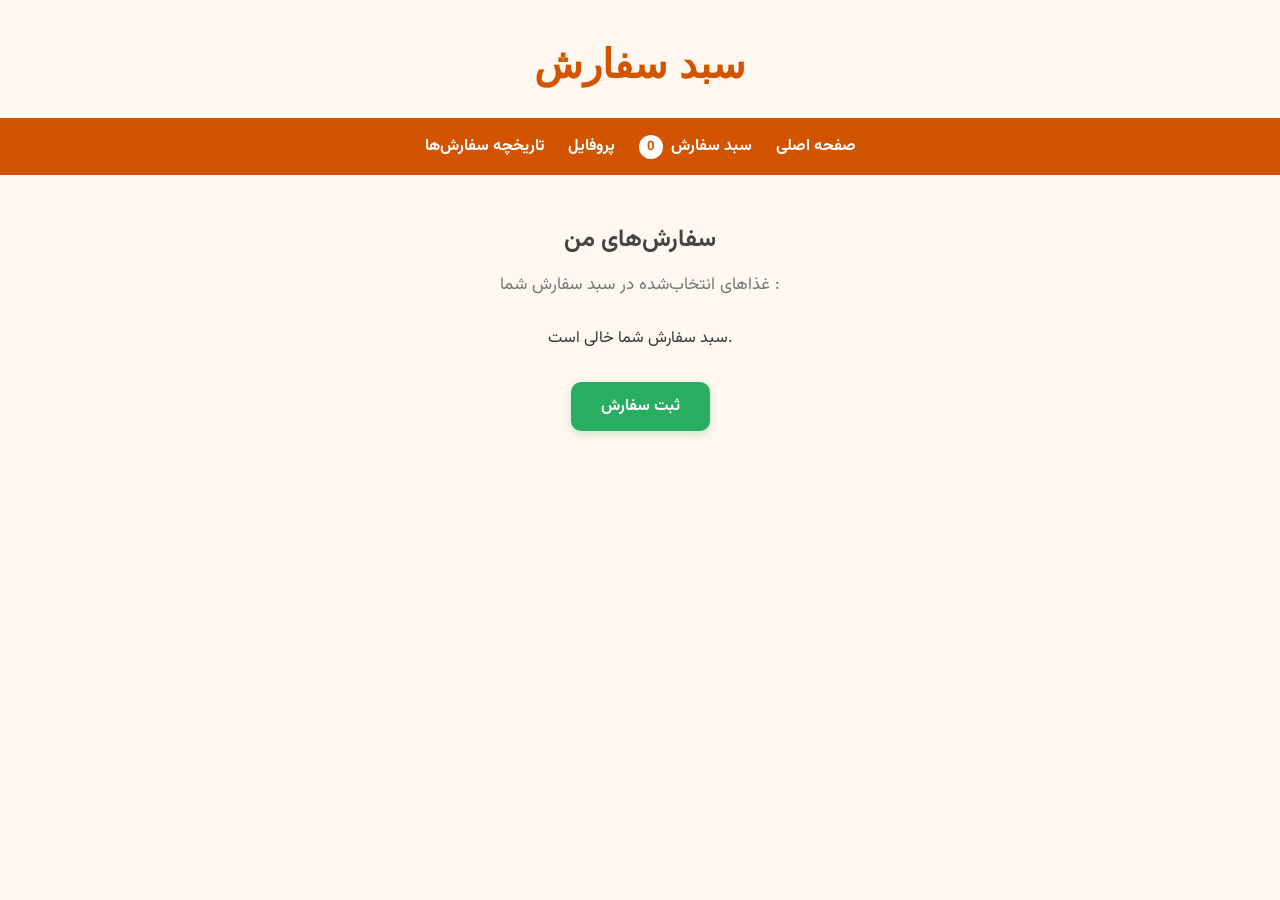
<file: food_order-master/cart.html>
<!DOCTYPE html>
<html lang="fa" dir="rtl">
<head>
    <title>سبد سفارش</title>
    <link rel="stylesheet" href="style-polished.css">
</head>

<body>

    <h1>سبد سفارش</h1>
<nav>
    <a href="index.html">صفحه اصلی</a>

    <a href="cart.html">
    سبد سفارش
    <span id="cart-count">0</span>
    </a>

    <a href="profile.html">پروفایل</a>
    <a href="orders.html">تاریخچه سفارش‌ها</a>
</nav>

<h2>سفارش‌های من</h2>
<p>: غذاهای انتخاب‌شده در سبد سفارش شما</p>
<div id="cart-container"></div>
<h2 id="total-price" class="total-price"></h2>
<button class="order-button">ثبت سفارش</button>

<script src="cart.js"></script>
<script src="cart-count.js"></script>
</body>
</html>
</file>
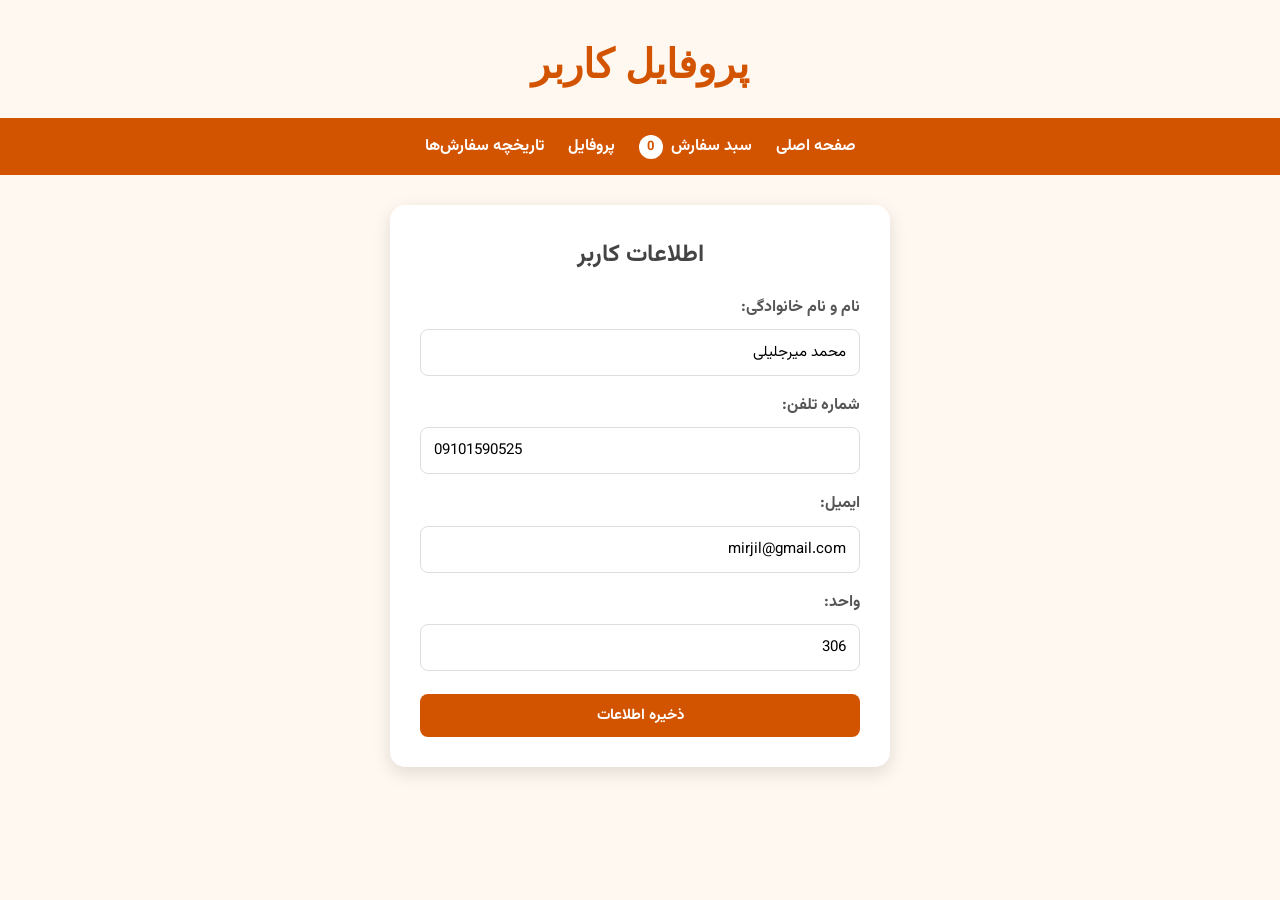
<file: food_order-master/profile.html>
<!DOCTYPE html>
<html lang="fa" dir="rtl">

<head>
    <meta charset="UTF-8">
    <meta name="viewport" content="width=device-width, initial-scale=1.0">

    <title>پروفایل کاربر</title>

    <link rel="stylesheet" href="style-polished.css">
</head>

<body>

    <h1>پروفایل کاربر</h1>

    <nav>
        <a href="index.html">صفحه اصلی</a>

        <a href="cart.html">
           سبد سفارش
           <span id="cart-count">0</span>
        </a>
        
        <a href="profile.html">پروفایل</a>
        <a href="orders.html">تاریخچه سفارش‌ها</a>
    </nav>


    <div class="profile-card">

        <h2>اطلاعات کاربر</h2>


        <!--
            فرم اطلاعات کاربر
            در مرحله بعد با JavaScript
            صحت اطلاعات واردشده را بررسی می‌کنیم.
        -->
        <form id="profile-form">


            <!-- نام و نام خانوادگی -->
            <label for="full-name">
                نام و نام خانوادگی:
            </label>

            <input
                type="text"
                id="full-name"
                value="محمد میرجلیلی"
                required
            >


            <!-- شماره تلفن -->
            <label for="phone">
                شماره تلفن:
            </label>

            <input
                type="tel"
                id="phone"
                value="09101590525"
                required
            >


            <!-- ایمیل -->
            <label for="email">
                ایمیل:
            </label>

            <input
                type="email"
                id="email"
                value="mirjil@gmail.com"
                required
            >


            <!-- واحد -->
            <label for="department">
                واحد:
            </label>

            <input
                type="text"
                id="department"
                value="306"
                required
            >


            <!-- دکمه ثبت -->
            <button type="submit">
                ذخیره اطلاعات
            </button>

        </form>

    </div>


    <!-- JavaScript فرم -->
    <script src="profile.js"></script>
<script src="cart-count.js"></script>
</body>
</html>
</file>
<file: food_order-master/style-polished.css>
@import url("https://fonts.googleapis.com/css2?family=Estedad:wght@700;900&family=Vazirmatn:wght@400;500;700&display=swap");

/* =========================
   تنظیمات پایه
   ========================= */

* {
  box-sizing: border-box;
}

html {
  direction: rtl;
}

body {
  margin: 0;
  font-family: "Vazirmatn", sans-serif;
  background-color: #fff8f0;
  color: #333;
  line-height: 1.7;
}

h1 {
  margin: 30px 20px 20px;
  color: #d35400;
  font-family: "Estedad", sans-serif;
  font-size: 40px;
  font-weight: 900;
  text-align: center;
}

h2 {
  margin: 45px 20px 10px;
  color: #444;
  text-align: center;
}

h2 + p {
  margin: 0 auto 25px;
  color: #777;
  font-size: 17px;
  text-align: center;
}

/* =========================
   منوی اصلی
   ========================= */

nav {
  display: flex;
  justify-content: center;
  align-items: center;
  flex-wrap: wrap;
  gap: 8px 24px;
  padding: 15px 20px;
  margin-bottom: 30px;
  background-color: #d35400;
}

nav a {
  color: white;
  text-decoration: none;
  font-weight: 700;
  transition: color 0.2s;
}

nav a:hover {
  color: #ffe0b2;
}

#cart-count {
  display: inline-flex;
  align-items: center;
  justify-content: center;
  min-width: 24px;
  height: 24px;
  padding: 0 6px;
  margin-right: 4px;
  border-radius: 50%;
  background-color: white;
  color: #d35400;
  font-size: 13px;
  font-weight: 700;
}

/* =========================
   دسته‌بندی‌ها
   ========================= */

.category-container {
  display: flex;
  justify-content: center;
  align-items: center;
  flex-wrap: wrap;
  gap: 20px;
  width: min(900px, 90%);
  margin: 30px auto;
}

.category {
  display: flex;
  flex-direction: column;
  justify-content: center;
  align-items: center;
  width: 120px;
  height: 120px;
  padding: 10px;
  background-color: white;
  border: 2px solid transparent;
  border-radius: 20px;
  box-shadow: 0 4px 12px rgba(0, 0, 0, 0.12);
  cursor: pointer;
  transition: 0.25s;
}

.category span {
  font-size: 35px;
}

.category p {
  margin: 8px 0 0;
  font-weight: 700;
  text-align: center;
}

.category:hover {
  transform: translateY(-5px);
}

.category.active {
  background-color: #fff3e0;
  border-color: #ff9800;
  box-shadow: 0 8px 22px rgba(255, 152, 0, 0.28);
  transform: translateY(-5px) scale(1.03);
}

.category.active span {
  transform: scale(1.15);
}

.clear-filter {
  transform: scale(0.96);
}

/* =========================
   بخش غذاهای امروز و جستجو
   ========================= */

.today-section {
  margin-top: 40px;
}

.section-title {
  color: #d35400;
  font-size: 30px;
  font-weight: 700;
}

#search-input {
  display: block;
  width: min(420px, 90%);
  padding: 13px 18px;
  margin: 20px auto 30px;
  border: 1px solid #ddd;
  border-radius: 12px;
  outline: none;
  background-color: white;
  color: #333;
  font-family: inherit;
  font-size: 16px;
  text-align: right;
  transition: 0.2s;
}

#search-input:focus {
  border-color: #e67e22;
  box-shadow: 0 0 0 3px rgba(230, 126, 34, 0.12);
}


/* منوی مرتب‌سازی قیمت غذاها */
#sort-select {
    background-color: #ffffff;
    color: #4b382b;
    border: 1px solid #e5d5c7;
    border-radius: 10px;
    padding: 10px 14px;
    padding-left: 38px;
    padding-right: 14px;
    font-family: inherit;
    font-size: 14px;
    cursor: pointer;
    outline: none;
    max-width: 100%;
    box-sizing: border-box;
    direction: rtl;

    appearance: none;
    -webkit-appearance: none;

    background-image: url("data:image/svg+xml,%3Csvg xmlns='http://www.w3.org/2000/svg' width='16' height='16' viewBox='0 0 24 24' fill='none' stroke='%23704c39' stroke-width='2' stroke-linecap='round' stroke-linejoin='round'%3E%3Cpath d='m6 9 6 6 6-6'/%3E%3C/svg%3E");
    background-repeat: no-repeat;
    background-position: left 14px center;

    transition: border-color 0.2s ease, box-shadow 0.2s ease;
}

#sort-select:hover {
    border-color: #d9a47f;
}

#sort-select:focus {
    border-color: #d35400;
    box-shadow: 0 0 0 3px rgba(211, 84, 0, 0.10);
}

#sort-select option {
    background-color: #ffffff;
    color: #4b382b;
}



/* =========================
   کارت‌های غذا
   ========================= */

.food-container {
  display: grid;
  grid-template-columns: repeat(auto-fit, minmax(250px, 1fr));
  gap: 25px;
  width: min(1200px, 90%);
  margin: 30px auto;
}

.food-card {
  display: flex;
  flex-direction: column;
  align-items: center;
  padding: 18px;
  background-color: white;
  border-radius: 15px;
  box-shadow: 0 4px 12px rgba(0, 0, 0, 0.12);
  text-align: center;
  transition:
    transform 0.25s,
    box-shadow 0.25s;
}

.food-card:hover {
  transform: translateY(-5px);
  box-shadow: 0 8px 18px rgba(0, 0, 0, 0.16);
}

.food-card h3 {
  margin: 5px 0 12px;
  color: #d35400;
  font-size: 22px;
  font-weight: 700;
}

.food-card img {
  width: 100%;
  height: 200px;
  object-fit: cover;
  border-radius: 12px;
  transition: transform 0.25s;
}

.food-card img:hover {
  transform: scale(1.02);
}

.food-card p {
  margin: 10px 0;
  color: #555;
  font-weight: 400;
}

.food-card > p:first-of-type {
  min-height: 48px;
}

.price {
  margin: 12px 0;
  color: #d35400;
  font-size: 22px;
  font-weight: 700;
}

.available,
.unavailable {
  display: inline-block;
  padding: 5px 10px;
  margin: 8px auto;
  border-radius: 20px;
  font-weight: 700;
}

.available {
  color: #27ae60;
  background-color: #eafaf1;
}

.unavailable {
  color: #c0392b;
  background-color: #fdecea;
}

.details-button {
  display: inline-block;
  width: fit-content;
  margin-top: 5px;
  color: #d35400;
  font-size: 14px;
  text-decoration: none;
  transition: 0.2s;
}

.details-button:hover {
  text-decoration: underline;
}

/* =========================
   دکمه‌ها
   ========================= */

button {
  padding: 10px 20px;
  border: none;
  border-radius: 8px;
  background-color: #d35400;
  color: white;
  cursor: pointer;
  font-family: inherit;
  font-size: 15px;
  font-weight: 700;
  transition: 0.25s;
}

button:hover {
  background-color: #e67e22;
}

.add-to-cart {
  width: 160px;
  margin-top: auto;
  padding: 10px 15px;
}

.add-to-cart:hover {
  transform: translateY(-2px);
}

.disabled-button {
  width: 160px;
  margin-top: 18px;
  background-color: #999;
  cursor: not-allowed;
}

.disabled-button:hover {
  background-color: #999;
}

/* =========================
   سبد سفارش
   ========================= */

#cart-container {
  width: 100%;
  text-align: center;
}

.cart-item {
  display: flex;
  align-items: center;
  justify-content: space-between;
  gap: 20px;
  width: min(900px, 90%);
  min-height: 80px;
  padding: 14px 20px;
  margin: 12px auto;
  background-color: white;
  border-radius: 12px;
  box-shadow: 0 3px 10px rgba(0, 0, 0, 0.1);
  transition: 0.25s;
}

.cart-item:hover {
  transform: translateY(-2px);
  box-shadow: 0 6px 15px rgba(0, 0, 0, 0.14);
}

.cart-item h3 {
  min-width: 140px;
  margin: 0;
  color: #d35400;
  font-size: 19px;
  font-weight: 700;
  text-align: right;
}

.cart-item p {
  min-width: 150px;
  margin: 0;
  color: #555;
  font-size: 15px;
  text-align: center;
  white-space: nowrap;
}

.cart-food-price {
  color: #d35400;
  font-weight: 700;
}

.quantity-control {
  display: flex;
  align-items: center;
  justify-content: center;
  gap: 10px;
  min-width: 110px;
}

.quantity-control button {
  display: flex;
  align-items: center;
  justify-content: center;
  width: 32px;
  height: 32px;
  padding: 0;
  border-radius: 8px;
  background-color: #f57c00;
  font-size: 20px;
  box-shadow: 0 2px 6px rgba(0, 0, 0, 0.15);
}

.quantity-control button:hover {
  background-color: #e65100;
  transform: translateY(-2px);
}

.quantity-control span {
  min-width: 25px;
  font-weight: 700;
  text-align: center;
}

.remove-button {
  margin-top: 0;
  padding: 7px 14px;
  background-color: #e57373;
  white-space: nowrap;
  box-shadow: 0 2px 6px rgba(0, 0, 0, 0.12);
}

.remove-button:hover {
  background-color: #d32f2f;
  transform: translateY(-1px);
}

.total-price {
  margin: 30px 20px 20px;
  color: #d35400;
  font-size: 24px;
  font-weight: 700;
  text-align: center;
}

.order-button {
  display: block;
  margin: 25px auto;
  padding: 12px 30px;
  background-color: #27ae60;
  border-radius: 10px;
  font-size: 16px;
  box-shadow: 0 3px 8px rgba(39, 174, 96, 0.25);
}

.order-button:hover {
  background-color: #219150;
  transform: translateY(-2px);
}

/* =========================
   پروفایل و فرم
   ========================= */

.profile-card {
  width: min(500px, 90%);
  padding: 30px;
  margin: 30px auto;
  background-color: white;
  border-radius: 15px;
  box-shadow: 0 6px 18px rgba(0, 0, 0, 0.12);
}

.profile-card h2 {
  margin-top: 0;
}

#profile-form {
  display: flex;
  flex-direction: column;
  gap: 8px;
}

#profile-form label {
  margin-top: 8px;
  color: #555;
  font-weight: 700;
  text-align: right;
}

#profile-form input {
  width: 100%;
  padding: 11px 13px;
  border: 1px solid #ddd;
  border-radius: 8px;
  outline: none;
  font-family: inherit;
  font-size: 15px;
}

#profile-form input:focus {
  border-color: #e67e22;
  box-shadow: 0 0 0 3px rgba(230, 126, 34, 0.12);
}

#profile-form button {
  margin-top: 15px;
}

/* =========================
   تاریخچه سفارش‌ها
   ========================= */

#orders-container {
  display: flex;
  flex-direction: column;
  align-items: center;
  gap: 20px;
  width: 100%;
  padding-bottom: 30px;
}

.order-history {
  width: min(600px, 90%);
  margin: 30px auto;
}

.order,
.order-card {
  width: min(600px, 90%);
  padding: 20px;
  margin: 0 auto;
  background-color: white;
  border: 1px solid #eee;
  border-radius: 12px;
  box-shadow: 0 4px 12px rgba(0, 0, 0, 0.1);
  text-align: center;
}

.order h3,
.order-card h3 {
  margin-top: 0;
  color: #d35400;
  font-size: 21px;
}

.order p,
.order-card p {
  text-align: right;
}

.order-price {
  color: #d35400;
  font-size: 17px;
  font-weight: 700;
}

/* =========================
   صفحه جزئیات غذا
   ========================= */

.food-details {
  display: flex;
  align-items: center;
  gap: 50px;
  width: min(1000px, 90%);
  padding: 30px;
  margin: 50px auto;
  background-color: white;
  border-radius: 15px;
  box-shadow: 0 5px 20px rgba(0, 0, 0, 0.1);
}

.food-details img {
  flex: 0 0 400px;
  width: 400px;
  height: 300px;
  object-fit: cover;
  border-radius: 12px;
}

.food-details-info {
  flex: 1;
  min-width: 0;
}

.food-details-info h2 {
  margin-top: 0;
  margin-right: 0;
  margin-left: 0;
}

.food-details-info ul {
  padding-right: 25px;
  line-height: 2;
}

.back-to-menu {
  display: inline-block;
  padding: 10px 18px;
  margin-top: 15px;
  border: 1px solid #d35400;
  border-radius: 8px;
  color: #d35400;
  text-decoration: none;
  transition: 0.2s;
}

.back-to-menu:hover {
  background-color: #d35400;
  color: white;
}

/* =========================
   نمایش در صفحه‌های کوچک
   ========================= */

@media (max-width: 700px) {
  h1 {
    font-size: 32px;
  }

  nav {
    gap: 10px 16px;
  }

  .category-container {
    gap: 14px;
  }

  .category {
    width: 105px;
    height: 105px;
  }

  .food-container {
    grid-template-columns: 1fr;
    width: min(400px, 90%);
  }

  .cart-item {
    flex-wrap: wrap;
    justify-content: center;
    gap: 14px;
    padding: 16px;
  }

  .cart-item h3,
  .cart-item p {
    min-width: auto;
  }

  .food-details {
    flex-direction: column;
    gap: 25px;
    padding: 20px;
    margin: 30px auto;
  }

  .food-details img {
    flex: none;
    width: 100%;
    height: auto;
  }

  .food-details-info {
    width: 100%;
  }
}

@media (max-width: 450px) {
  h1 {
    font-size: 28px;
  }

  nav {
    padding: 12px 10px;
  }

  nav a {
    font-size: 14px;
  }

  .category {
    width: 95px;
    height: 95px;
  }

  .category span {
    font-size: 30px;
  }

  .category p {
    font-size: 13px;
  }

  .profile-card {
    padding: 20px;
  }
}

/* برای بطری‌ها: جلوگیری از بریده شدن سر و ته تصویر */
.food-card .bottle-image {
  object-fit: contain;
  padding: 0px;
}
/*استایل پنج ستاره ها */
.food-rating {
  margin-top: 24px;
}

#star-rating {
  display: flex;
  gap: 8px;
}

.rating-star {
  border: none;
  background: transparent;
  color: #aaa;
  font-size: 32px;
  cursor: pointer;
  padding: 0;
}

.rating-star.active,
.rating-star:hover {
  color: #ffc107;
}

#rating-message {
  margin-top: 8px;
}
/* پنجره مودال جزئیات غذا */
.food-modal {
  display: none;
  position: fixed;
  inset: 0;
  z-index: 1000;
  background: rgba(0, 0, 0, 0.65);
  justify-content: center;
  align-items: center;
  padding: 20px;
} /* استایل ستاره‌های داخل مودال */
#modal-star-rating {
  display: flex;
  justify-content: center;
  gap: 8px;
}

#modal-star-rating .modal-rating-star {
  appearance: none;
  border: none;
  box-shadow: none;
  background: transparent;
  color: #aaa;
  font-size: 32px;
  line-height: 1;
  padding: 4px;
  margin: 0;
  cursor: pointer;
  border-radius: 0;
}

#modal-star-rating .modal-rating-star.active,
#modal-star-rating .modal-rating-star:hover {
  color: #ffc107;
  background: transparent;
}

.food-modal.show {
  display: flex;
}

.food-modal-content {
  position: relative;
  background: white;
  color: #333;
  width: 100%;
  max-width: 500px;
  max-height: 85vh;
  overflow-y: auto;
  padding: 25px;
  border-radius: 14px;
  text-align: center;
}

#modal-food-image {
  width: 100%;
  max-height: 230px;
  object-fit: cover;
  border-radius: 10px;
}

#close-food-modal {
  position: absolute;

  top: 8px;
  left: 12px;
  border: none;
  background: white;
  font-size: 32px;
  cursor: pointer;
  color: #333;
}
#close-food-modal:hover {
  background: #ffe0e0;
  color: red;
}

#modal-food-ingredients {
  padding-right: 25px;
  text-align: right;
}
</file>
